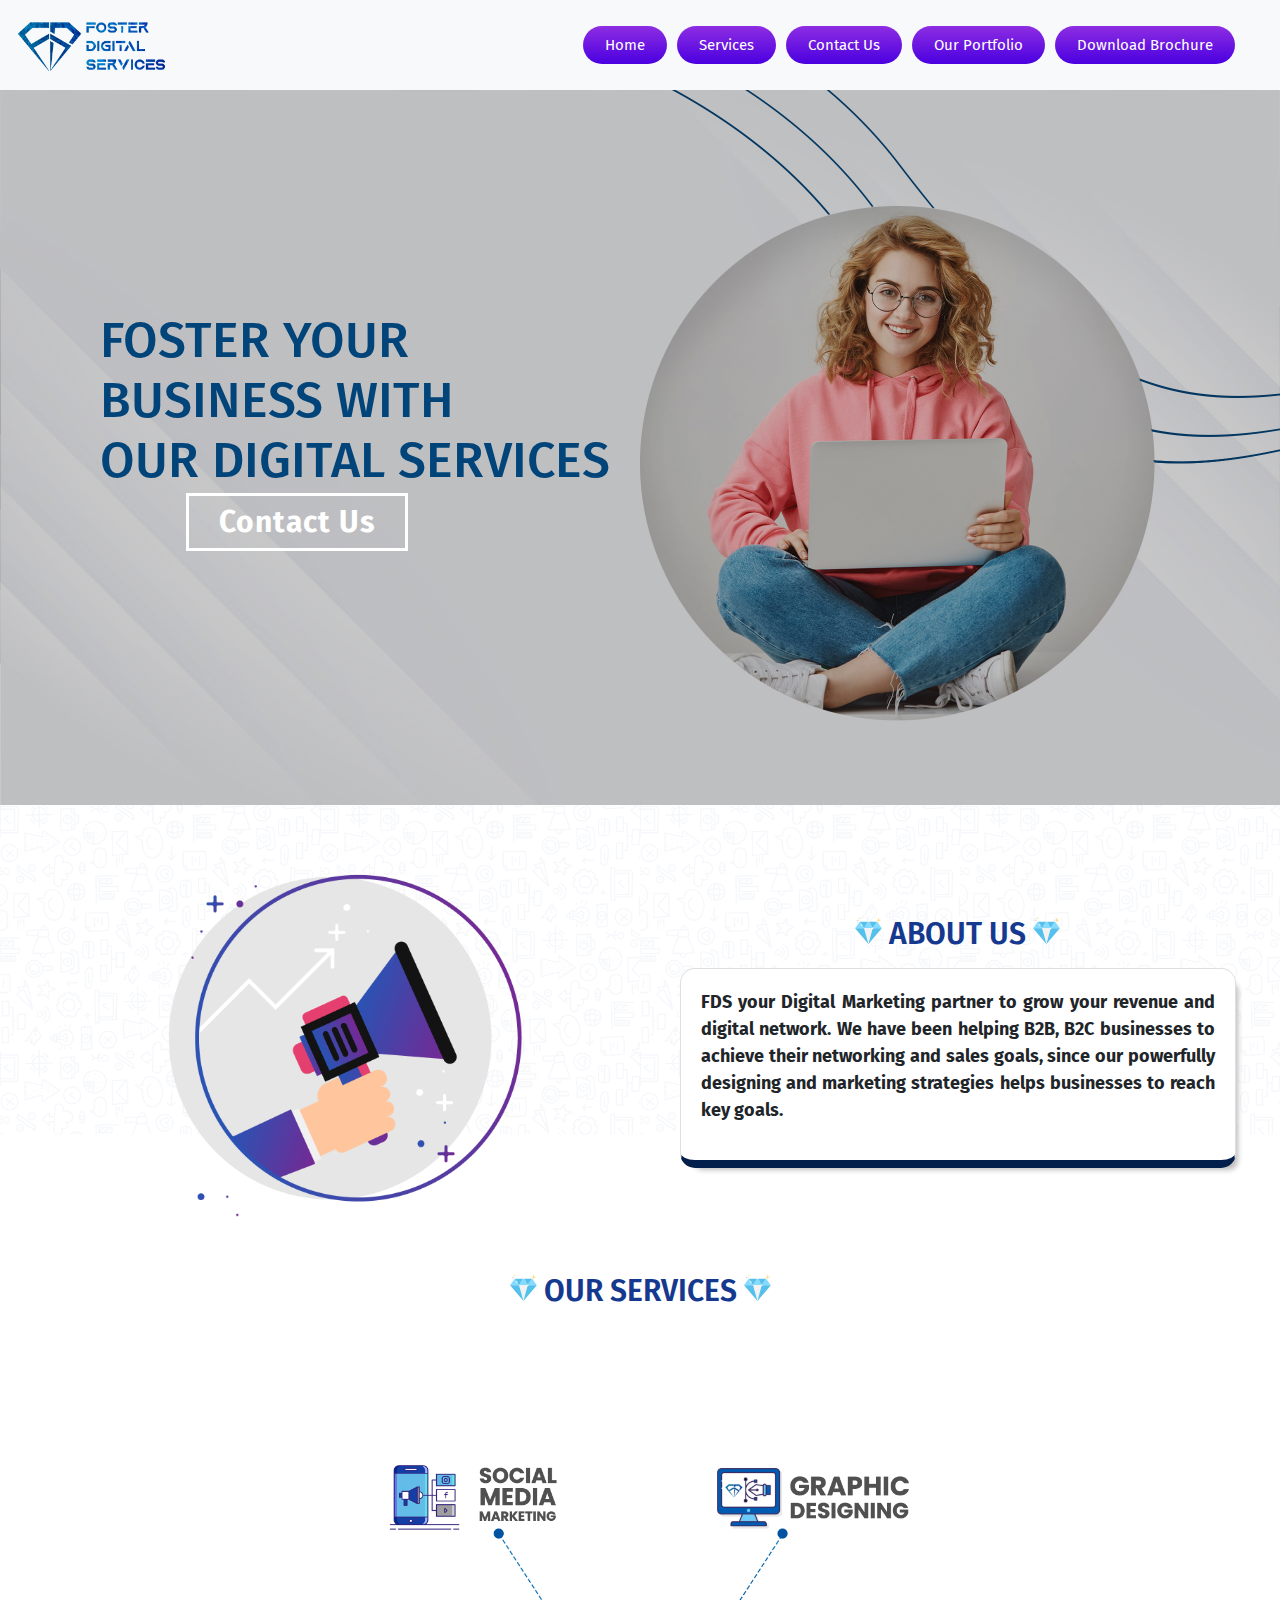
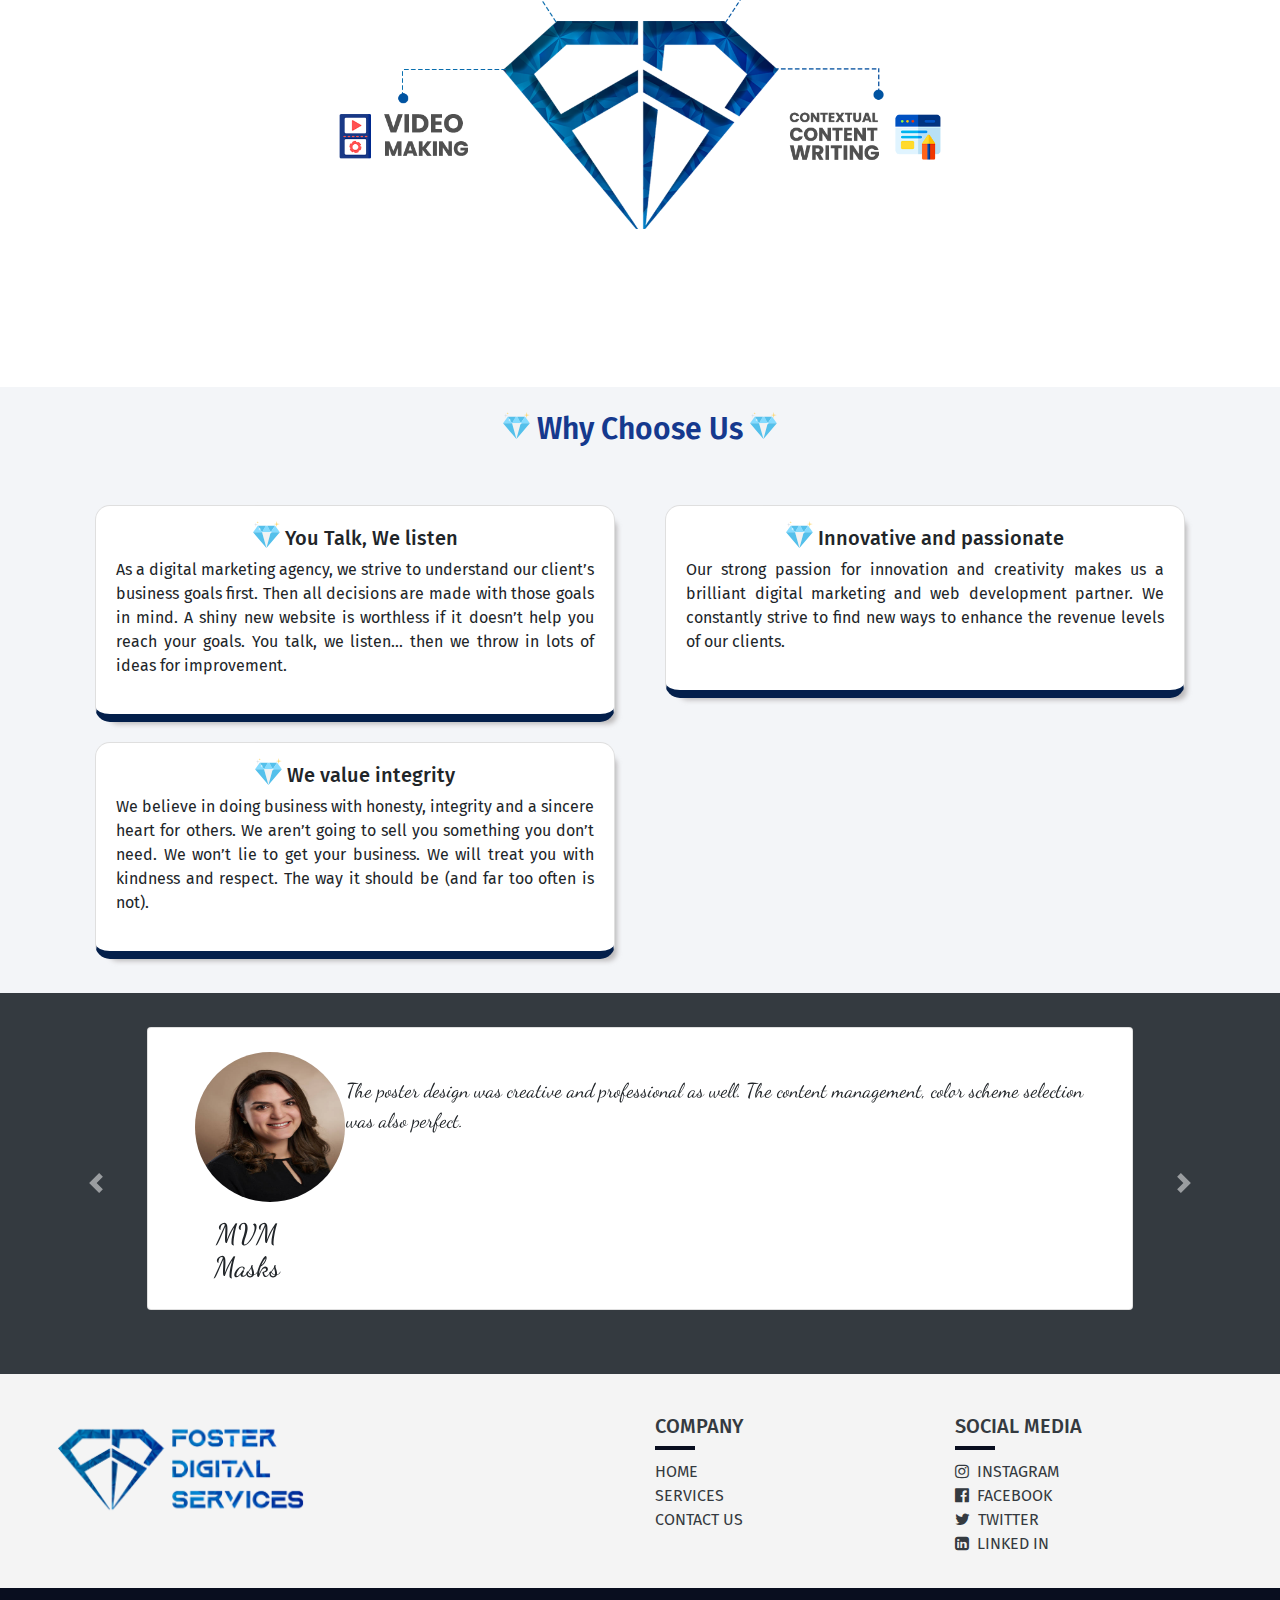
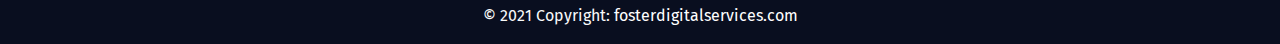
<file: index.html>
<!DOCTYPE html>
<html lang="en">

<head>
    <meta charset="UTF-8">
    <meta http-equiv="X-UA-Compatible" content="IE=edge">
    <meta name="viewport" content="width=device-width, initial-scale=1.0">
    <title>Foster Digital Services</title>
    <link rel="stylesheet" href="https://maxcdn.bootstrapcdn.com/bootstrap/4.0.0/css/bootstrap.min.css"
        integrity="sha384-Gn5384xqQ1aoWXA+058RXPxPg6fy4IWvTNh0E263XmFcJlSAwiGgFAW/dAiS6JXm" crossorigin="anonymous">
    <link rel="stylesheet" href="css/style.css">
    <link rel="stylesheet" href="https://stackpath.bootstrapcdn.com/font-awesome/4.7.0/css/font-awesome.min.css" integrity="sha384-wvfXpqpZZVQGK6TAh5PVlGOfQNHSoD2xbE+QkPxCAFlNEevoEH3Sl0sibVcOQVnN" crossorigin="anonymous">
    <script src="js/index.js"></script>
</head>

<body>
    <!-- NavBar START -->


<nav class="navbar navbar-expand-lg navbar-light bg-light">
  <a class="navbar-brand" href="index.html"><img src="images/logo/logo.png" alt="" style="width: 150px;"></a>
  <button class="navbar-toggler" type="button" data-toggle="collapse" data-target="#navbarSupportedContent" aria-controls="navbarSupportedContent" aria-expanded="false" aria-label="Toggle navigation">
    <span class="navbar-toggler-icon"></span>
  </button>

  <div class="collapse navbar-collapse" id="navbarSupportedContent">
    <ul class="navbar-nav mr-auto">

    </ul>
    <ul class="navbar-nav my-2 my-lg-0 mr-4">
      <li class="nav-item">
        <a class="nav-link" href="index.html">Home</a>
      </li>
      <li class="nav-item">
        <a class="nav-link" href="services.html">Services</a>
      </li>
      <li class="nav-item">
        <a class="nav-link" href="contactus.html">Contact Us</a>
      </li>
      <li class="nav-item">
        <a class="nav-link" href="document/Portfolio.pdf">Our Portfolio</a>
      </li>
      <li class="nav-item">
        <a class="nav-link" href="document/FDS_Brochure.pdf">Download Brochure</a>
      </li>
    </ul>
    <!-- <form class="form-inline my-2 my-lg-0">
      <input class="form-control mr-sm-2" type="search" placeholder="Search" aria-label="Search">
      <button class="btn btn-outline-success my-2 my-sm-0" type="submit">Search</button>
    </form> -->
  </div>
</nav>
  

    <!-- NavBar END -->

    <!-- Header START -->
    <section class="header">
        <div class="header-img">
            <div class="header-text">
                <h1 style="font-size:50px">FOSTER YOUR<br>BUSINESS WITH<br>OUR DIGITAL SERVICES</h1>
                <a href="contactus.html">Contact Us</a>
            </div>
        </div>
    </section>
    <!-- Header END -->

    <!-- Aboutus START -->
    <section class="aboutus my-4">
        <img src="images/graphics/announce.png" alt="" class="announce">
        <div class="text-center sub-content">
            <h3 class="sub-text my-3">
                <img src="images/graphics/diamond.svg" class="diamond" alt="">
                ABOUT US
                <img src="images/graphics/diamond.svg" class="diamond" alt="">
            </h3>
            <div class="card card-1">
                 <p style="font-weight: 700; font-size: 18px; text-align: justify; text-justify: inter-word;">FDS your Digital Marketing partner to grow your revenue and
                digital network. We have been helping B2B, B2C businesses to achieve their networking and sales goals,
                since our powerfully designing and marketing strategies helps businesses to reach key goals.</p>
            </div>
        </div>
    </section>
    <!-- Aboutus END -->

    <!-- Our Services START-->
    <section class="our_services text-center">
        <div class="sub-content">
            <h3 class="sub-text">
                <img src="images/graphics/diamond.svg" class="diamond" alt="">
                <span>OUR SERVICES</span>
                <img src="images/graphics/diamond.svg" class="diamond" alt="">
            </h3>
        </div>
        <img src="images/graphics/services1.png" alt="" class="our_services_img">
    </section>
    <!-- Our Services END-->

    <!-- Why Choose START-->
    <section class="why_choose_us text-center py-4">
        <div class="sub-content">
            <h3 class="sub-text">
                <img src="images/graphics/diamond.svg" class="diamond" alt="">
                <span>Why Choose Us</span>
                <img src="images/graphics/diamond.svg" class="diamond" alt="">
            </h3>
        </div>

        <div class="container mt-5">
            <div class="row text-center">
                <div class="col-lg-6 col-sm-12">
                    <div class="card card-1">
                        <h5 class="title text-center">
                        <img src="images/graphics/diamond.svg" class="diamond" alt="">
                        <span>You Talk, We listen</span>
                        </h5>
                        <p>As a digital marketing agency, we strive to understand our client’s business goals first. Then
                            all decisions are made with those goals in mind. A shiny new website is worthless if it doesn’t
                            help you reach your goals. You talk, we listen… then we throw in lots of ideas for improvement.
                        </p>
                    </div>
                </div>
                <div class="col-lg-6 col-sm-12">
                    <div class="card card-1">
                    <h5 class="title text-center">
                        <img src="images/graphics/diamond.svg" class="diamond" alt="">
                        <span>Innovative and passionate</span>
                    </h5>
                    <p>
                        Our strong passion for innovation and creativity makes us a brilliant digital marketing and web
                        development partner. We constantly strive to find new ways to enhance the revenue levels of our
                        clients.
                    </p>
                    </div>
                </div>
                <div class="col-lg-6 col-sm-12 ">
                    <div class="card card-1">
                    <h5 class="title text-center">
                        <img src="images/graphics/diamond.svg" class="diamond" alt="">
                        <span>We value integrity</span>
                    </h5>
                    <p>We believe in doing business with honesty, integrity and a sincere heart for others. We aren’t
                        going to sell you something you don’t need. We won’t lie to get your business. We will treat you
                        with kindness and respect. The way it should be (and far too often is not).
                    </p>
                    </div>
                </div>
                <div class="col-lg-6 col-sm-12">
                </div>
            </div>
        </div>
    </section>

    <!-- Why Choose END-->

    <!-- Testimonial START -->


    <div id="carouselExampleIndicators" class="carousel slide bg-dark p-4" data-ride="carousel">

        <div class="carousel-inner">
            <div class="carousel-item active card p-4">
                <div class="testimonial">
                    <div class="text-center">
                        <img class="d-block profile" src="images/profiles/mvm_mask.jpg" alt="First slide">
                        <h3 class="mt-3 profile_text">MVM Masks</h3>
                    </div>
                    <div>
                        <pre class="p-4 testimonial-word">The poster design was creative and professional as well. The content management, color scheme selection 
was also perfect.</pre>
                    </div>
                </div>
            </div>
            <div class="carousel-item card p-4">
                <div class="testimonial">
                    <div class="text-center">
                        <img class="d-block profile" src="images/profiles/Bhagwati.jpg" alt="Second slide">
                        <h3 class="mt-3 profile_text">Bhagwati Tubewells</h3>
                    </div>
                    <div>
                        <pre class="p-4 testimonial-word">Experienced professional designing in 'logo' and official documentation by keeping the industrial standard 
maintained.Completely satisfied.</pre>
                    </div>
                </div>
            </div>
        </div>
        <a class="carousel-control-prev" href="#carouselExampleIndicators" role="button" data-slide="prev">
            <span class="carousel-control-prev-icon" aria-hidden="true"></span>
            <span class="sr-only">Previous</span>
        </a>
        <a class="carousel-control-next" href="#carouselExampleIndicators" role="button" data-slide="next">
            <span class="carousel-control-next-icon" aria-hidden="true"></span>
            <span class="sr-only">Next</span>
        </a>
    </div>
    <!-- Testimonial ENDS -->


    <!-- footer STARTS -->
    <section class="footer pt-4 px-4">
        <!-- Footer -->
        <footer class="page-footer font-small blue p-3">

            <!-- Footer Links -->
            <div class="container-fluid text-center text-md-left">

                <!-- Grid row -->
                <div class="row">

                    <!-- Grid column -->
                    <div class="col-md-6 mt-md-0 mt-3">

                        <!-- Content -->
                        <a href="index.html"><img src="images/logo/logo.png" alt="" style="width: 250px; height: auto;"></a>
                    </div>
                    <!-- Grid column -->

                    <hr class="clearfix w-100 d-md-none pb-3">

                    <!-- Grid column -->
                    <div class="col-md-3 mb-md-0 mb-3">

                        <!-- Links -->
                        
                        <h5 class="text-dark">COMPANY</h5>
                        <div style="width: 40px; height: 4px; background: #090e1f; margin-bottom: 10px;"></div>
                        <ul class="list-unstyled">
                            <li>
                                <a href="index.html" class="text-dark">HOME</a>
                            </li>
                            <li>
                                <a href="services.html" class="text-dark">SERVICES</a>
                            </li>
                            <li>
                                <a href="contactus.html" class="text-dark">CONTACT US</a>
                            </li>
                        </ul>

                    </div>
                    <!-- Grid column -->

                    <!-- Grid column -->
                    <div class="col-md-3 mb-md-0 mb-3">

                        <!-- Links -->
                        
                        <h5 class="text-dark">SOCIAL MEDIA</h5>
                        <div style="width: 40px; height: 4px; background: #090e1f; margin-bottom: 10px;"></div>
                        <ul class="list-unstyled">
                            <li>
                                <a href="#!" class="text-dark"><i class="fa fa-instagram" aria-hidden="true"></i>&nbsp;&nbsp;INSTAGRAM</a>
                            </li>
                            <li>
                                <a href="#!" class="text-dark"><i class="fa fa-facebook-official" aria-hidden="true"></i>&nbsp;&nbsp;FACEBOOK</a>
                            </li>
                            <li>
                                <a href="#!" class="text-dark"><i class="fa fa-twitter" aria-hidden="true"></i>&nbsp;&nbsp;TWITTER</a>
                            </li>
                            <li>
                                <a href="#!" class="text-dark"><i class="fa fa-linkedin-square" aria-hidden="true"></i>&nbsp;&nbsp;LINKED IN</a>
                            </li>
                        </ul>

                    </div>
                    <!-- Grid column -->

                </div>
                <!-- Grid row -->

            </div>
            <!-- Footer Links -->

            

        </footer>
        <!-- Footer -->
    </section>
    <!-- Copyright -->
            <div class="footer-copyright text-center py-3 text-light" style="background:#090e1f;">© 2021 Copyright:
                <a href="#" class="text-white">fosterdigitalservices.com</a>
            </div>
    <!-- Copyright -->
    <!-- footer ENDS -->

    <script src="https://code.jquery.com/jquery-3.2.1.slim.min.js"
        integrity="sha384-KJ3o2DKtIkvYIK3UENzmM7KCkRr/rE9/Qpg6aAZGJwFDMVNA/GpGFF93hXpG5KkN"
        crossorigin="anonymous"></script>
    <script src="https://cdnjs.cloudflare.com/ajax/libs/popper.js/1.12.9/umd/popper.min.js"
        integrity="sha384-ApNbgh9B+Y1QKtv3Rn7W3mgPxhU9K/ScQsAP7hUibX39j7fakFPskvXusvfa0b4Q"
        crossorigin="anonymous"></script>
    <script src="https://maxcdn.bootstrapcdn.com/bootstrap/4.0.0/js/bootstrap.min.js"
        integrity="sha384-JZR6Spejh4U02d8jOt6vLEHfe/JQGiRRSQQxSfFWpi1MquVdAyjUar5+76PVCmYl"
        crossorigin="anonymous"></script>

</body>

</html>
</file>
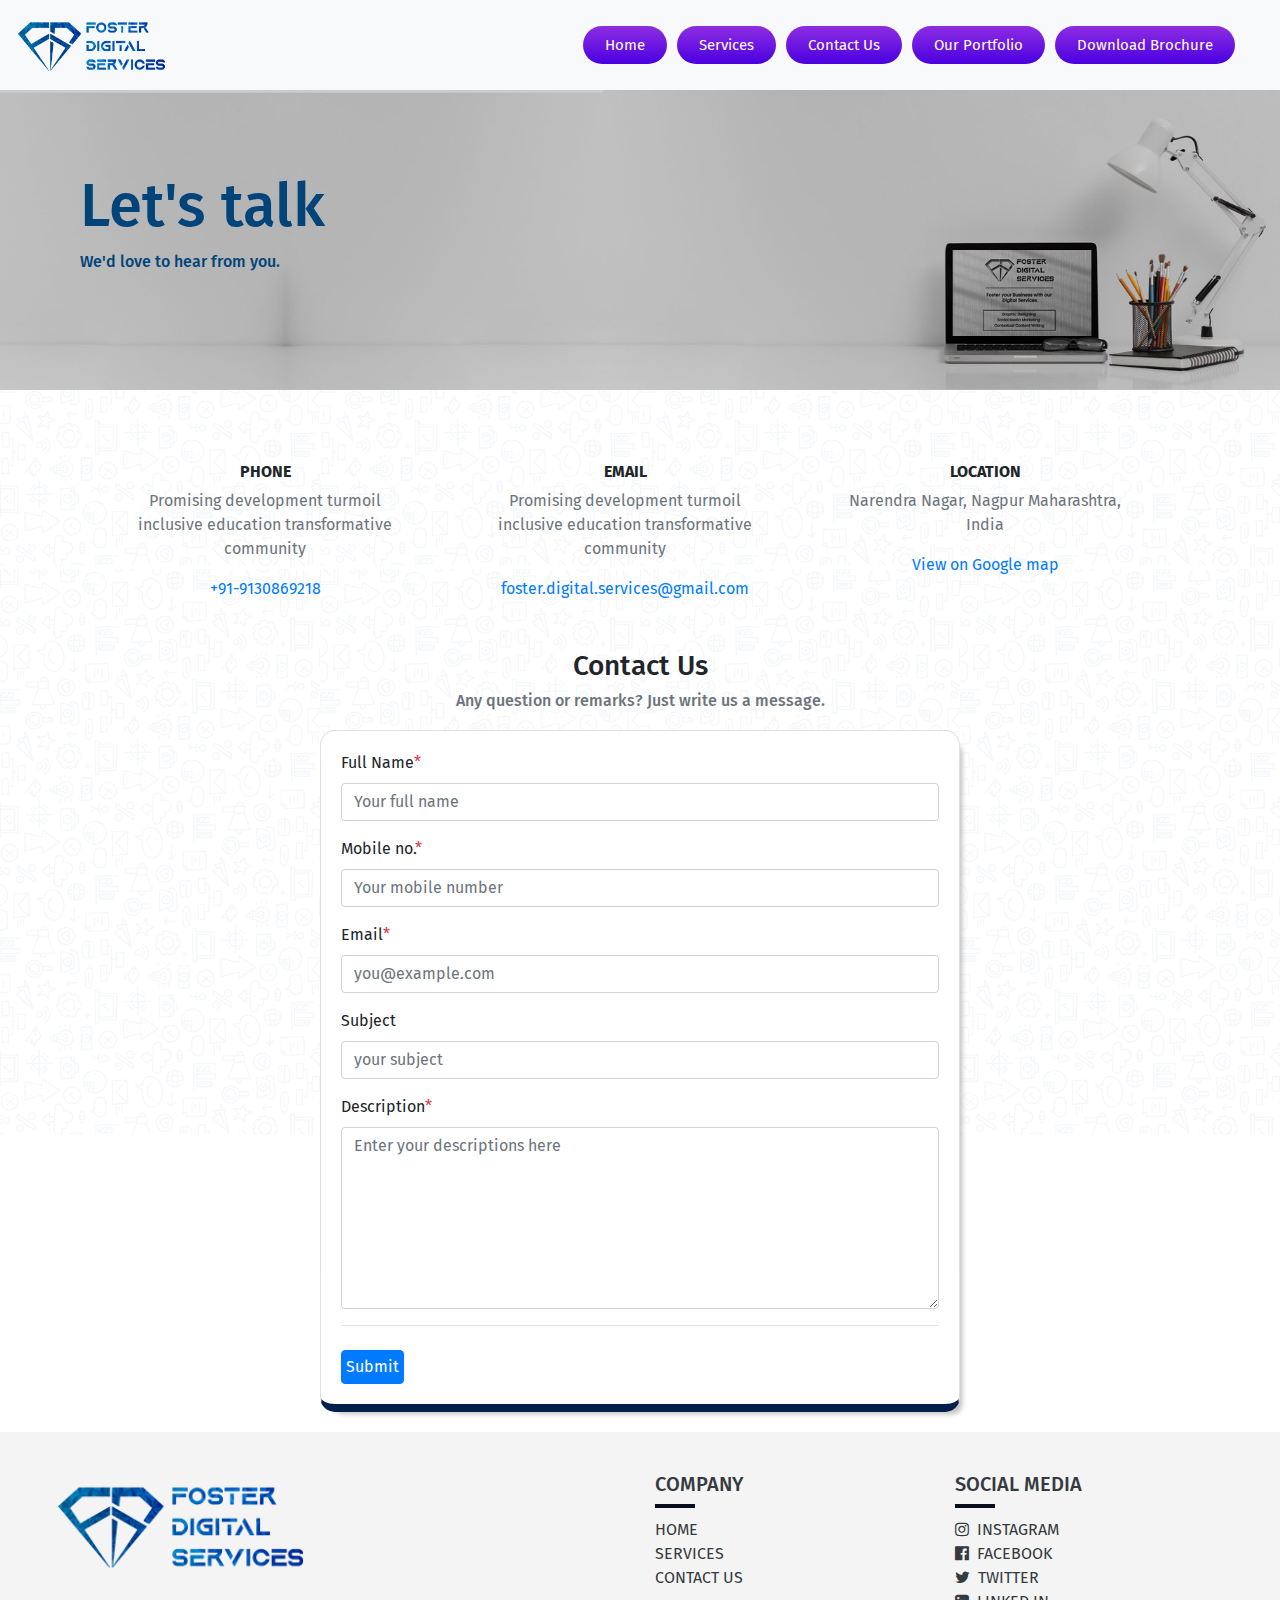
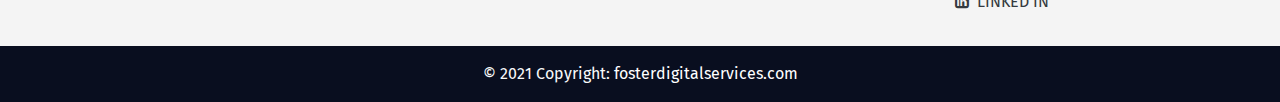
<file: contactus.html>
<!DOCTYPE html>
<html lang="en">
<head>
    <meta charset="UTF-8">
    <meta http-equiv="X-UA-Compatible" content="IE=edge">
    <meta name="viewport" content="width=device-width, initial-scale=1.0">
    <title>Foster Digital Services</title>
    <link rel="stylesheet" href="https://maxcdn.bootstrapcdn.com/bootstrap/4.0.0/css/bootstrap.min.css"
        integrity="sha384-Gn5384xqQ1aoWXA+058RXPxPg6fy4IWvTNh0E263XmFcJlSAwiGgFAW/dAiS6JXm" crossorigin="anonymous">
    <link rel="stylesheet" href="css/style.css">
    <link rel="stylesheet" href="https://stackpath.bootstrapcdn.com/font-awesome/4.7.0/css/font-awesome.min.css" integrity="sha384-wvfXpqpZZVQGK6TAh5PVlGOfQNHSoD2xbE+QkPxCAFlNEevoEH3Sl0sibVcOQVnN" crossorigin="anonymous">
    <script src="js/index.js"></script>
</head>
<body>
        <!-- NavBar START -->


<nav class="navbar navbar-expand-lg navbar-light bg-light">
  <a class="navbar-brand" href="index.html"><img src="images/logo/logo.png" alt="" style="width: 150px;"></a>
  <button class="navbar-toggler" type="button" data-toggle="collapse" data-target="#navbarSupportedContent" aria-controls="navbarSupportedContent" aria-expanded="false" aria-label="Toggle navigation">
    <span class="navbar-toggler-icon"></span>
  </button>

  <div class="collapse navbar-collapse" id="navbarSupportedContent">
    <ul class="navbar-nav mr-auto">

    </ul>
    <ul class="navbar-nav my-2 my-lg-0 mr-4">
      <li class="nav-item">
        <a class="nav-link" href="index.html">Home</a>
      </li>
      <li class="nav-item">
        <a class="nav-link" href="services.html">Services</a>
      </li>
      <li class="nav-item">
        <a class="nav-link" href="contactus.html">Contact Us</a>
      </li>
      <li class="nav-item">
        <a class="nav-link" href="document/Portfolio.pdf">Our Portfolio</a>
      </li>
      <li class="nav-item">
        <a class="nav-link" href="document/FDS_Brochure.pdf">Download Brochure</a>
      </li>
    </ul>
    <!-- <form class="form-inline my-2 my-lg-0">
      <input class="form-control mr-sm-2" type="search" placeholder="Search" aria-label="Search">
      <button class="btn btn-outline-success my-2 my-sm-0" type="submit">Search</button>
    </form> -->
  </div>
</nav>
  

    <!-- NavBar END -->


     <!-- Header START -->
    <section class="header">
        <div class="header-img2" style="height: 300px ;">
            <div class="header-text">
                <h1 style="font-size:60px">Let's talk</h1>
                <h6>We'd love to hear from you.</h6>
            </div>
        </div>
    </section>
    <!-- Header END -->



<!-- contact us start  -->

    <section class="section m-4 p-4">
        <div class="container">
            <div class="row container">
                <div class="col-md-4">
                    <div class="contact-detail text-center container">
                        <div class="icon">
                            <i data-feather="phone" class="fea icon-md"></i>
                        </div>
                        <div class="content mt-4">
                            <h6 class="title text-uppercase font-weight-bold">Phone</h6>
                            <p class="text-muted">Promising development turmoil inclusive education transformative
                                community</p>
                            <a href="#" class="text-primary">+91-9130869218</a>
                        </div>
                    </div>
                </div>
                <!--end col-->

                <div class="col-md-4 mt-4 pt-2 mt-sm-0 pt-sm-0">
                    <div class="contact-detail text-center container">
                        <div class="icon">
                            <i data-feather="mail" class="fea icon-md"></i>
                        </div>
                        <div class="content mt-4">
                            <h6 class="title text-uppercase font-weight-bold">Email</h6>
                            <p class="text-muted">Promising development turmoil inclusive education transformative
                                community</p>
                            <a href="mailto:contact@fosterdigitalservices.com" class="text-primary">foster.digital.services@gmail.com</a>
                        </div>
                    </div>
                </div>

                <div class="col-md-4 mt-4 pt-2 mt-sm-0 pt-sm-0">
                    <div class="contact-detail text-center container">
                        <div class="icon">
                            <i data-feather="map-pin" class="fea icon-md"></i>
                        </div>
                        <div class="content mt-4">
                            <h6 class="title text-uppercase font-weight-bold">Location</h6>
                            <p class="text-muted">Narendra Nagar, Nagpur Maharashtra, India</p>
                            <a href="https://goo.gl/maps/AbychS4WDpHR9Rka9" class="text-primary">View on Google
                                map</a>
                            <!-- <iframe src="https://www.google.com/maps/embed?pb=!1m18!1m12!1m3!1d8930.067009633498!2d79.07057618655983!3d21.102965829296615!2m3!1f0!2f0!3f0!3m2!1i1024!2i768!4f13.1!3m3!1m2!1s0x3bd4bf6e6cb5a2b9%3A0x9ee74f0aca57c17f!2sNarendra%20Nagar%2C%20Badil%20Kheda%2C%20Nagpur%2C%20Maharashtra!5e0!3m2!1sen!2sin!4v1616413837293!5m2!1sen!2sin" width="600" height="450" style="border:0;" allowfullscreen="" loading="lazy"></iframe> -->
                        
                        </div>
                    </div>
                </div>
            </div>
        </div>
    </section>

    <section class="conatiner">
          <h3 class="text-center">Contact Us</h3>
          <h6 class="text-center text-muted">Any question or remarks? Just write us a message.</h6>
        <div class="card card-1 form">
            <form class="needs-validation">
                        <div class="mb-3">
                            <label for="fullName">Full Name<span class="text-danger">*</span></label>
                            <div class="input-group">
                                <input type="text" class="form-control" id="fullName" placeholder="Your full name"
                                    value="" required="">
                            </div>
                        </div>


                        <div class="mb-3">
                            <label for="phone">Mobile no.<span class="text-danger">*</span></label>
                            <div class="input-group">
                                <input type="text" class="form-control" id="phone" placeholder="Your mobile number"
                                    required="">
                            </div>
                        </div>

                        <div class="mb-3">
                            <label for="email">Email<span class="text-danger">*</span></label>
                            <div class="input-group">
                                <input type="email" class="form-control" id="email" placeholder="you@example.com"
                                    required="">
                            </div>
                        </div>
                        <div class="mb-3">
                            <label for="subject">Subject</label>
                            <div class="input-group">
                                <input type="text" class="form-control" id="subject" placeholder="your subject"
                                    required="">
                            </div>
                        </div>
                        <div class="mb-3">
                            <label for="message">Description<span class="text-danger">*</span></label>
                            <textarea class="form-control" rows="7" id="message"
                                placeholder="Enter your descriptions here" required=""></textarea>
                        </div>
                        <hr class="mb-4">
                        <button class="btn btn-primary p-1" type="submit">Submit</button>
                    </form>
        </div>
    
</section>

    <!-- contact us ends  -->




    <!-- footer STARTS -->
    <section class="footer pt-4 px-4">
        <!-- Footer -->
        <footer class="page-footer font-small blue p-3">

            <!-- Footer Links -->
            <div class="container-fluid text-center text-md-left">

                <!-- Grid row -->
                <div class="row">

                    <!-- Grid column -->
                    <div class="col-md-6 mt-md-0 mt-3">

                        <!-- Content -->
                        <a href="index.html"><img src="images/logo/logo.png" alt="" style="width: 250px; height: auto;"></a>
                    </div>
                    <!-- Grid column -->

                    <hr class="clearfix w-100 d-md-none pb-3">

                    <!-- Grid column -->
                    <div class="col-md-3 mb-md-0 mb-3">

                        <!-- Links -->
                        
                        <h5 class="text-dark">COMPANY</h5>
                        <div style="width: 40px; height: 4px; background: #090e1f; margin-bottom: 10px;"></div>
                        <ul class="list-unstyled">
                            <li>
                                <a href="index.html" class="text-dark">HOME</a>
                            </li>
                            <li>
                                <a href="services.html" class="text-dark">SERVICES</a>
                            </li>
                            <li>
                                <a href="contactus.html" class="text-dark">CONTACT US</a>
                            </li>
                        </ul>

                    </div>
                    <!-- Grid column -->

                    <!-- Grid column -->
                    <div class="col-md-3 mb-md-0 mb-3">

                        <!-- Links -->
                        
                        <h5 class="text-dark">SOCIAL MEDIA</h5>
                        <div style="width: 40px; height: 4px; background: #090e1f; margin-bottom: 10px;"></div>
                        <ul class="list-unstyled">
                            <li>
                                <a href="#!" class="text-dark"><i class="fa fa-instagram" aria-hidden="true"></i>&nbsp;&nbsp;INSTAGRAM</a>
                            </li>
                            <li>
                                <a href="#!" class="text-dark"><i class="fa fa-facebook-official" aria-hidden="true"></i>&nbsp;&nbsp;FACEBOOK</a>
                            </li>
                            <li>
                                <a href="#!" class="text-dark"><i class="fa fa-twitter" aria-hidden="true"></i>&nbsp;&nbsp;TWITTER</a>
                            </li>
                            <li>
                                <a href="#!" class="text-dark"><i class="fa fa-linkedin-square" aria-hidden="true"></i>&nbsp;&nbsp;LINKED IN</a>
                            </li>
                        </ul>

                    </div>
                    <!-- Grid column -->

                </div>
                <!-- Grid row -->

            </div>
            <!-- Footer Links -->

            

        </footer>
        <!-- Footer -->
    </section>
    <!-- Copyright -->
            <div class="footer-copyright text-center py-3 text-light" style="background:#090e1f;">© 2021 Copyright:
                <a href="#" class="text-white">fosterdigitalservices.com</a>
            </div>
    <!-- Copyright -->
    <!-- footer ENDS -->

    <script src="js/index.js"></script>
     <script src="https://code.jquery.com/jquery-3.2.1.slim.min.js"
        integrity="sha384-KJ3o2DKtIkvYIK3UENzmM7KCkRr/rE9/Qpg6aAZGJwFDMVNA/GpGFF93hXpG5KkN"
        crossorigin="anonymous"></script>
    <script src="https://cdnjs.cloudflare.com/ajax/libs/popper.js/1.12.9/umd/popper.min.js"
        integrity="sha384-ApNbgh9B+Y1QKtv3Rn7W3mgPxhU9K/ScQsAP7hUibX39j7fakFPskvXusvfa0b4Q"
        crossorigin="anonymous"></script>
    <script src="https://maxcdn.bootstrapcdn.com/bootstrap/4.0.0/js/bootstrap.min.js"
        integrity="sha384-JZR6Spejh4U02d8jOt6vLEHfe/JQGiRRSQQxSfFWpi1MquVdAyjUar5+76PVCmYl"
        crossorigin="anonymous"></script>
</body>
</html>
</file>
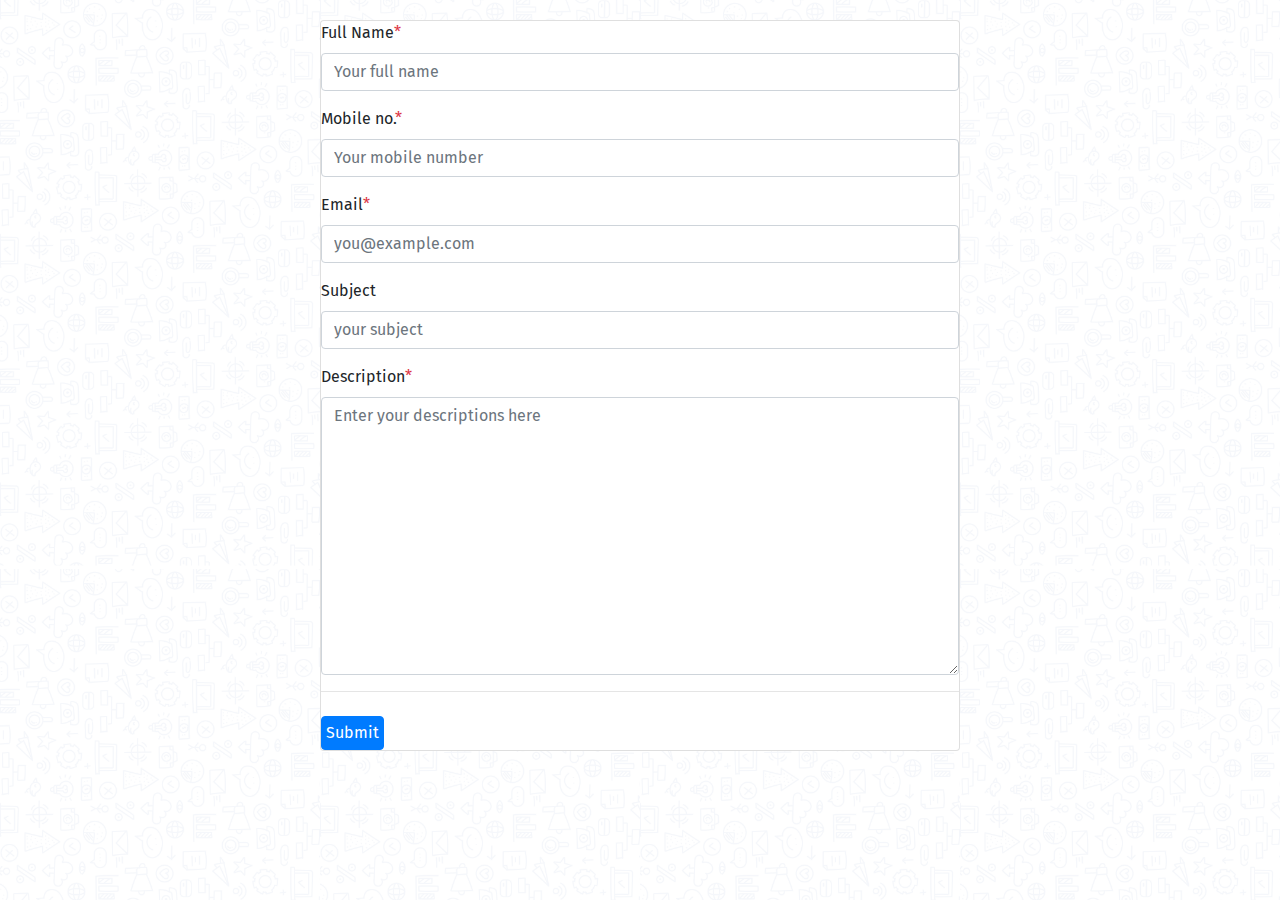
<file: demo.html>
<!DOCTYPE html>
<html lang="en">
<head>
    <meta charset="UTF-8">
    <meta http-equiv="X-UA-Compatible" content="IE=edge">
    <meta name="viewport" content="width=device-width, initial-scale=1.0">
    <title>Foster Digital Services</title>
    <link rel="stylesheet" href="https://maxcdn.bootstrapcdn.com/bootstrap/4.0.0/css/bootstrap.min.css"
        integrity="sha384-Gn5384xqQ1aoWXA+058RXPxPg6fy4IWvTNh0E263XmFcJlSAwiGgFAW/dAiS6JXm" crossorigin="anonymous">
    <link rel="stylesheet" href="css/style.css">
    <link rel="stylesheet" href="https://stackpath.bootstrapcdn.com/font-awesome/4.7.0/css/font-awesome.min.css" integrity="sha384-wvfXpqpZZVQGK6TAh5PVlGOfQNHSoD2xbE+QkPxCAFlNEevoEH3Sl0sibVcOQVnN" crossorigin="anonymous">
    <script src="js/index.js"></script>

    <style>
        .form{
            width: 50%;
            margin:20px 25%;
        }
        @media screen and (max-width: 600px){
            .form{
                width: 90%;
                margin: 10px 5%;
            }
        }
    </style>
</head>
<body>
    
<section class="conatiner">
    
        <div class=" card form">
            <form class="needs-validation">
                        <div class="mb-3">
                            <label for="fullName">Full Name<span class="text-danger">*</span></label>
                            <div class="input-group">
                                <input type="text" class="form-control" id="fullName" placeholder="Your full name"
                                    value="" required="">
                            </div>
                        </div>


                        <div class="mb-3">
                            <label for="phone">Mobile no.<span class="text-danger">*</span></label>
                            <div class="input-group">
                                <input type="text" class="form-control" id="phone" placeholder="Your mobile number"
                                    required="">
                            </div>
                        </div>

                        <div class="mb-3">
                            <label for="email">Email<span class="text-danger">*</span></label>
                            <div class="input-group">
                                <input type="email" class="form-control" id="email" placeholder="you@example.com"
                                    required="">
                            </div>
                        </div>
                        <div class="mb-3">
                            <label for="subject">Subject</label>
                            <div class="input-group">
                                <input type="text" class="form-control" id="subject" placeholder="your subject"
                                    required="">
                            </div>
                        </div>
                        <div class="mb-3">
                            <label for="message">Description<span class="text-danger">*</span></label>
                            <textarea class="form-control" rows="11" id="message"
                                placeholder="Enter your descriptions here" required=""></textarea>
                        </div>
                        <hr class="mb-4">
                        <button class="btn btn-primary p-1" type="submit">Submit</button>
                    </form>
        </div>
    
</section>

     <script src="https://code.jquery.com/jquery-3.2.1.slim.min.js"
        integrity="sha384-KJ3o2DKtIkvYIK3UENzmM7KCkRr/rE9/Qpg6aAZGJwFDMVNA/GpGFF93hXpG5KkN"
        crossorigin="anonymous"></script>
    <script src="https://cdnjs.cloudflare.com/ajax/libs/popper.js/1.12.9/umd/popper.min.js"
        integrity="sha384-ApNbgh9B+Y1QKtv3Rn7W3mgPxhU9K/ScQsAP7hUibX39j7fakFPskvXusvfa0b4Q"
        crossorigin="anonymous"></script>
    <script src="https://maxcdn.bootstrapcdn.com/bootstrap/4.0.0/js/bootstrap.min.js"
        integrity="sha384-JZR6Spejh4U02d8jOt6vLEHfe/JQGiRRSQQxSfFWpi1MquVdAyjUar5+76PVCmYl"
        crossorigin="anonymous"></script>

</body>
</html>
</file>
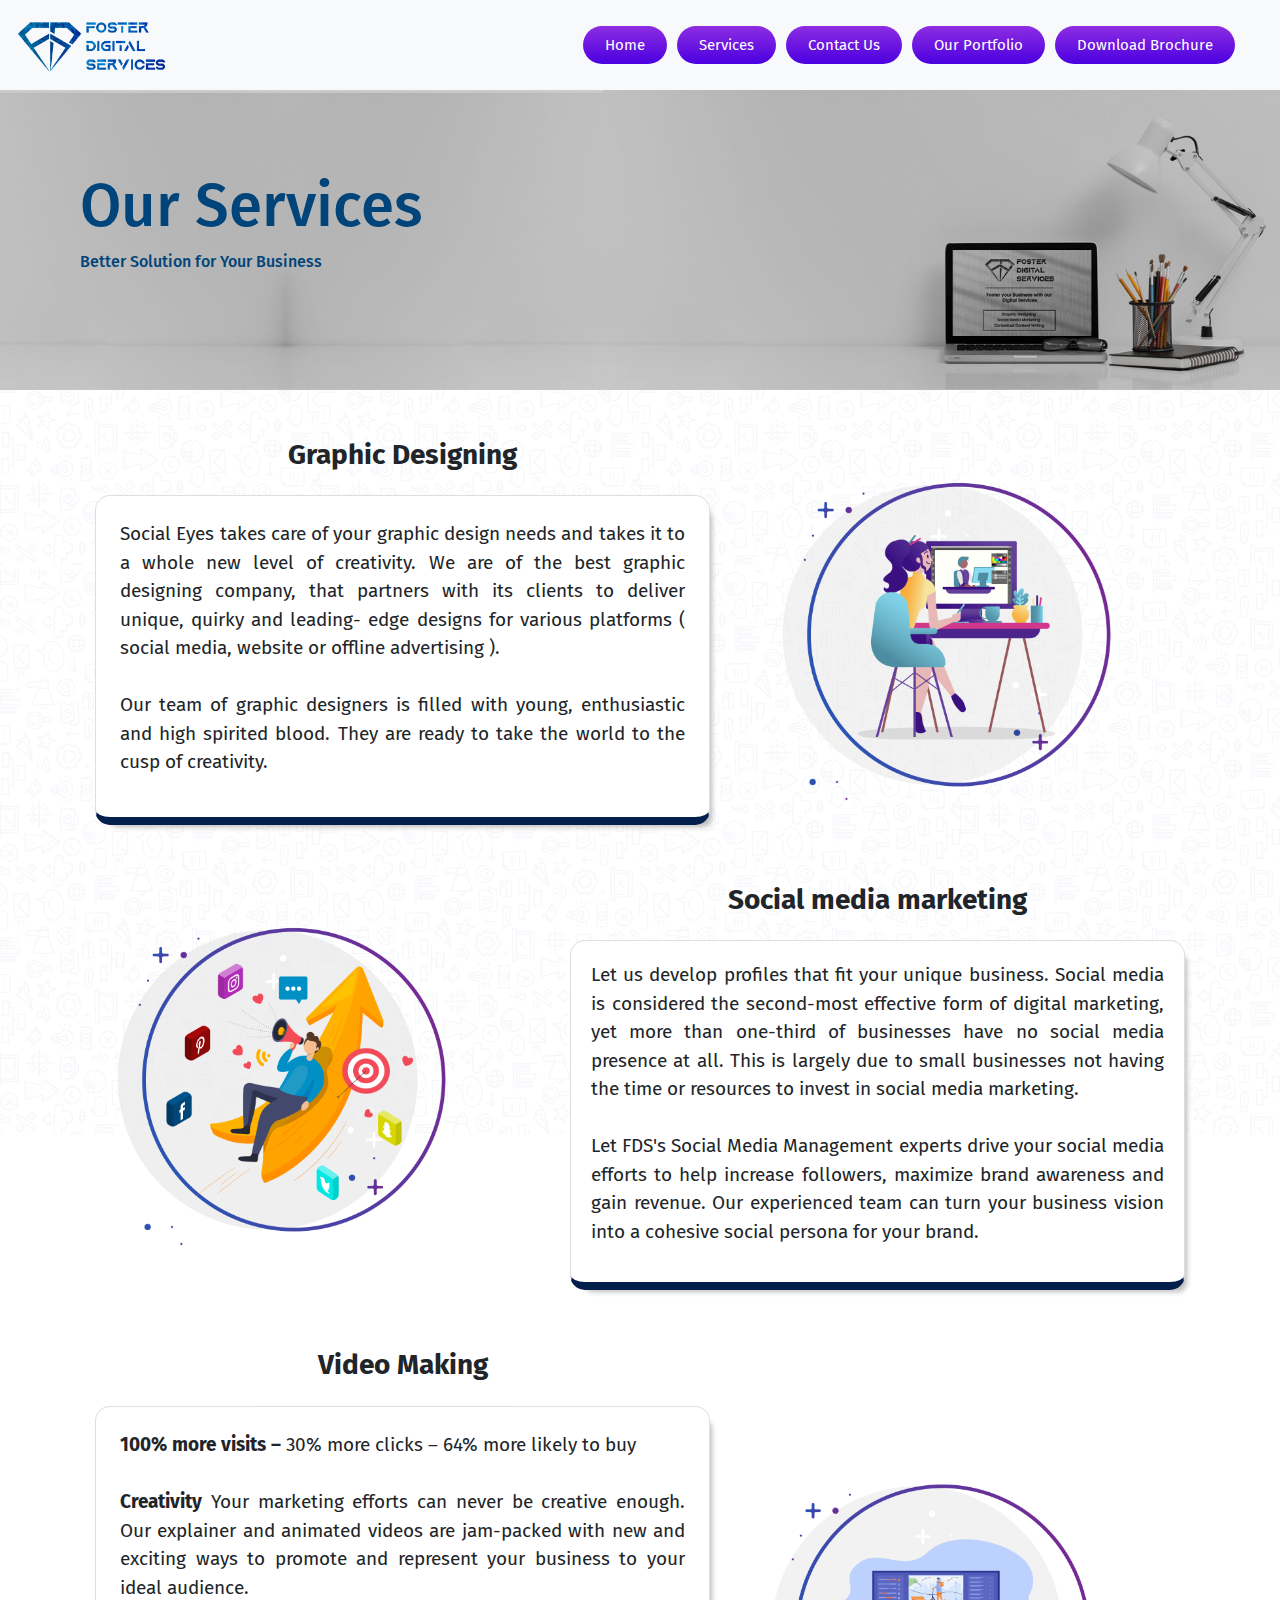
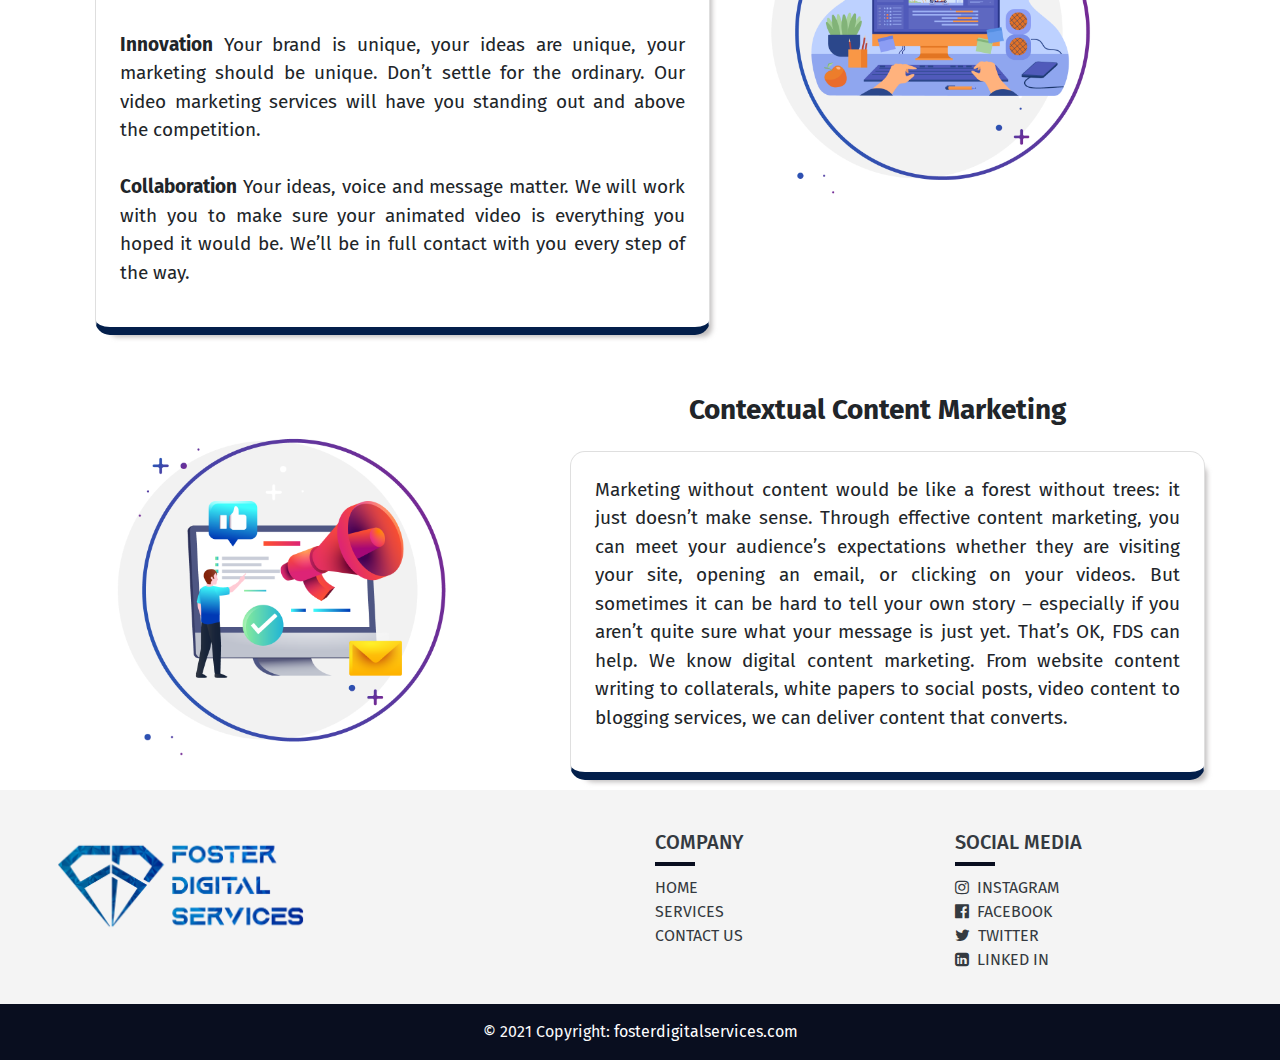
<file: services.html>
<!DOCTYPE html>
<html lang="en">

<head>
    <meta charset="UTF-8">
    <meta http-equiv="X-UA-Compatible" content="IE=edge">
    <meta name="viewport" content="width=device-width, initial-scale=1.0">
    <title>Foster Digital Services</title>
    <link rel="stylesheet" href="https://maxcdn.bootstrapcdn.com/bootstrap/4.0.0/css/bootstrap.min.css"
        integrity="sha384-Gn5384xqQ1aoWXA+058RXPxPg6fy4IWvTNh0E263XmFcJlSAwiGgFAW/dAiS6JXm" crossorigin="anonymous">
    <link rel="stylesheet" href="css/style.css">
    <link rel="stylesheet" href="https://stackpath.bootstrapcdn.com/font-awesome/4.7.0/css/font-awesome.min.css" integrity="sha384-wvfXpqpZZVQGK6TAh5PVlGOfQNHSoD2xbE+QkPxCAFlNEevoEH3Sl0sibVcOQVnN" crossorigin="anonymous">
    <script src="js/index.js"></script>
</head>

<body>



    <!-- NavBar START -->


<nav class="navbar navbar-expand-lg navbar-light bg-light">
  <a class="navbar-brand" href="index.html"><img src="images/logo/logo.png" alt="" style="width: 150px;"></a>
  <button class="navbar-toggler" type="button" data-toggle="collapse" data-target="#navbarSupportedContent" aria-controls="navbarSupportedContent" aria-expanded="false" aria-label="Toggle navigation">
    <span class="navbar-toggler-icon"></span>
  </button>

  <div class="collapse navbar-collapse" id="navbarSupportedContent">
    <ul class="navbar-nav mr-auto">

    </ul>
    <ul class="navbar-nav my-2 my-lg-0 mr-4">
      <li class="nav-item">
        <a class="nav-link" href="index.html">Home</a>
      </li>
      <li class="nav-item">
        <a class="nav-link" href="services.html">Services</a>
      </li>
      <li class="nav-item">
        <a class="nav-link" href="contactus.html">Contact Us</a>
      </li>
      <li class="nav-item">
        <a class="nav-link" href="document/Portfolio.pdf">Our Portfolio</a>
      </li>
      <li class="nav-item">
        <a class="nav-link" href="document/FDS_Brochure.pdf">Download Brochure</a>
      </li>
    </ul>
    <!-- <form class="form-inline my-2 my-lg-0">
      <input class="form-control mr-sm-2" type="search" placeholder="Search" aria-label="Search">
      <button class="btn btn-outline-success my-2 my-sm-0" type="submit">Search</button>
    </form> -->
  </div>
</nav>
  

    <!-- NavBar END -->



     <!-- Header START -->
    <section class="header">
        <div class="header-img2" style="height: 300px ;">
            <div class="header-text">
                <h1 style="font-size:60px">Our Services</h1>
                <h6>Better Solution for Your Business</h6>
            </div>
        </div>
    </section>
    <!-- Header END -->

<!-- services STARTS -->

     <section>

        <div class="container">
            <div class="row mt-4">
                <div class="col-lg-7 col-sm-12">
                    <div class="mt-3">
                        <h3 class="text-center m-4 font-weight-bold">Graphic Designing</h3>
                        <div class="card card-1 p-4">
                             <p style="font-size: 19px;">Social Eyes takes care of your graphic design needs 
and takes it to a whole new level of creativity. We are 
of the best graphic designing company, that partners 
with its clients to deliver unique, quirky and leading-
edge designs for various platforms ( social media, 
website or offline advertising ).
<br><br>
Our team of graphic designers is filled with young, 
enthusiastic and high spirited blood. They are ready 
to take the world to the cusp of creativity.
</p>
                        </div>
                    </div>
                </div>
                <div class="col-lg-5 col-sm-12 services-img">
                    <img src="images/services/1.png" alt="" width="80%" height=auto>
                </div>
            </div>

            <div class="row mt-4">
                
                <div class="col-lg-5 col-sm-12 services-img">
                    <img src="images/services/2.png" alt="" width="80%" height=auto>
                </div>
                <div class="col-lg-7 col-sm-12">
                    <div class="mt-4">
                        <h3 class="text-center m-4 font-weight-bold">Social media marketing</h3>
                        <div class="card card-1 p4">
                            <p style="font-size: 19px;">Let us develop profiles that fit your unique business.
Social media is considered the second-most effective 
form of digital marketing, yet more than one-third of 
businesses have no social media presence at all. This 
is largely due to small businesses not having the time 
or resources to invest in social media marketing.
<br><br>
Let FDS's Social Media Management experts drive your 
social media efforts to help increase followers, maximize 
brand awareness and gain revenue. Our experienced team 
can turn your business vision into a cohesive social persona 
for your brand.
</p>
                        </div>
                    </div>
                </div>
            </div>

            <div class="row mt-4">
                <div class="col-lg-7 col-sm-12">
                    <div class="mt-4">
                        <h3 class="text-center m-4 font-weight-bold">Video Making</h3>
                        <div class="card card-1 p-4">
                            <p style="font-size: 19px;"><b>100% more visits –</b> 30% more clicks – 64% more likely to buy
<br><br><b>Creativity</b>
Your marketing efforts can never be creative enough. Our 
explainer and animated videos are jam-packed with new 
and exciting ways to promote and represent your business 
to your ideal audience.

<br><br><b>Innovation</b>
Your brand is unique, your ideas are unique, your marketing 
should be unique. Don’t settle for the ordinary. Our video 
marketing services will have you standing out and above the 
competition.

<br><br><b>Collaboration</b>
Your ideas, voice and message matter. We will work with you 
to make sure your animated video is everything you hoped it 
would be. We’ll be in full contact with you every step of the way.
</p>
                        </div>
                    </div>
                </div>
                <div class="col-lg-5 col-sm-12 services-img" style="padding:12% 2% 2% 2%">
                    <img src="images/services/4.png" alt="" width="80%" height=auto class="integration_img">
                </div>
            </div>

            <div class="row mt-4">
                <div class="col-lg-5 col-sm-12 services-img">
                    <img src="images/services/5.png" alt="" width="80%" height=auto class="integration_img">
                </div>
                <div class="col-lg-7 col-sm-12">
                    <div class="mt-3">
                        <h3 class="text-center m-4 font-weight-bold">Contextual Content Marketing</h3>
                        <div class="card card-1 p-4" style="width: 100%;">
                            <p style="font-size: 19px;">Marketing without content would be like a forest without trees: 
it just doesn’t make sense. Through effective content marketing, 
you can meet your audience’s expectations whether they are visiting 
your site, opening an email, or clicking on your videos. But sometimes 
it can be hard to tell your own story – especially if you aren’t quite sure 
what your message is just yet. That’s OK, FDS can help. We know digital 
content marketing. From website content writing to collaterals, white 
papers to social posts, video content to blogging services, we can 
deliver content that converts.
</p>
                        </div>
                    </div>
                </div>
            </div>
        </div>
    </section>

     
    <!-- services ENDS -->


    <!-- footer STARTS -->
    <section class="footer pt-4 px-4">
        <!-- Footer -->
        <footer class="page-footer font-small blue p-3">

            <!-- Footer Links -->
            <div class="container-fluid text-center text-md-left">

                <!-- Grid row -->
                <div class="row">

                    <!-- Grid column -->
                    <div class="col-md-6 mt-md-0 mt-3">

                        <!-- Content -->
                        <a href="index.html"><img src="images/logo/logo.png" alt="" style="width: 250px; height: auto;"></a>
                    </div>
                    <!-- Grid column -->

                    <hr class="clearfix w-100 d-md-none pb-3">

                    <!-- Grid column -->
                    <div class="col-md-3 mb-md-0 mb-3">

                        <!-- Links -->
                        
                        <h5 class="text-dark">COMPANY</h5>
                        <div style="width: 40px; height: 4px; background: #090e1f; margin-bottom: 10px;"></div>
                        <ul class="list-unstyled">
                            <li>
                                <a href="index.html" class="text-dark">HOME</a>
                            </li>
                            <li>
                                <a href="services.html" class="text-dark">SERVICES</a>
                            </li>
                            <li>
                                <a href="contactus.html" class="text-dark">CONTACT US</a>
                            </li>
                        </ul>

                    </div>
                    <!-- Grid column -->

                    <!-- Grid column -->
                    <div class="col-md-3 mb-md-0 mb-3">

                        <!-- Links -->
                        
                        <h5 class="text-dark">SOCIAL MEDIA</h5>
                        <div style="width: 40px; height: 4px; background: #090e1f; margin-bottom: 10px;"></div>
                        <ul class="list-unstyled">
                            <li>
                                <a href="#!" class="text-dark"><i class="fa fa-instagram" aria-hidden="true"></i>&nbsp;&nbsp;INSTAGRAM</a>
                            </li>
                            <li>
                                <a href="#!" class="text-dark"><i class="fa fa-facebook-official" aria-hidden="true"></i>&nbsp;&nbsp;FACEBOOK</a>
                            </li>
                            <li>
                                <a href="#!" class="text-dark"><i class="fa fa-twitter" aria-hidden="true"></i>&nbsp;&nbsp;TWITTER</a>
                            </li>
                            <li>
                                <a href="#!" class="text-dark"><i class="fa fa-linkedin-square" aria-hidden="true"></i>&nbsp;&nbsp;LINKED IN</a>
                            </li>
                        </ul>

                    </div>
                    <!-- Grid column -->

                </div>
                <!-- Grid row -->

            </div>
            <!-- Footer Links -->

            

        </footer>
        <!-- Footer -->
    </section>
    <!-- Copyright -->
            <div class="footer-copyright text-center py-3 text-light" style="background:#090e1f;">© 2021 Copyright:
                <a href="#" class="text-white">fosterdigitalservices.com</a>
            </div>
    <!-- Copyright -->
    <!-- footer ENDS -->

<script src="js/index.js"></script>
<script src="https://code.jquery.com/jquery-3.2.1.slim.min.js"
        integrity="sha384-KJ3o2DKtIkvYIK3UENzmM7KCkRr/rE9/Qpg6aAZGJwFDMVNA/GpGFF93hXpG5KkN"
        crossorigin="anonymous"></script>
    <script src="https://cdnjs.cloudflare.com/ajax/libs/popper.js/1.12.9/umd/popper.min.js"
        integrity="sha384-ApNbgh9B+Y1QKtv3Rn7W3mgPxhU9K/ScQsAP7hUibX39j7fakFPskvXusvfa0b4Q"
        crossorigin="anonymous"></script>
    <script src="https://maxcdn.bootstrapcdn.com/bootstrap/4.0.0/js/bootstrap.min.js"
        integrity="sha384-JZR6Spejh4U02d8jOt6vLEHfe/JQGiRRSQQxSfFWpi1MquVdAyjUar5+76PVCmYl"
        crossorigin="anonymous"></script>

</body>

</html>
</file>
<file: css/style.css>
@import url('https://fonts.googleapis.com/css2?family=Dancing+Script:wght@700&family=Fira+Sans&family=Lora&display=swap');

body{
    padding: 0 !important;
    margin: 0 !important;
    background-image: url('../images/background/background_Img.png');
    background-repeat: no-repeat;
    background-attachment: fixed;
    background-size: cover;
    font-family: 'Fira Sans', sans-serif;
}


/* header css start*/
.header-img {
  background-image: linear-gradient(rgba(0, 0, 0, 0.2), rgba(0, 0, 0, 0.2)), url('../images/banner/homepage_new.jpg');
  padding: 140px 20px 180px 20px;
  background-position: center;
  background-repeat: no-repeat;
  background-size: cover;
  position: relative;
}
@media screen and (max-width: 600px){
    .header-img{
        background-image: linear-gradient(180deg, #2193b0, #6dd5ed);
        padding: 40px 20px 80px 20px;
    }
}
.header-img2 {
  background-image: linear-gradient(rgba(0, 0, 0, 0.2), rgba(0, 0, 0, 0.2)), url('../images/services/service.jpg');
  height: 100%;
  background-position: center;
  background-repeat: no-repeat;
  background-size: cover;
  position: relative;
}
.header-text{
    padding: 80px;
    color:#014479;
}
.header-text h1{
    margin-bottom: 10px;
}
.header-text a{
  text-decoration: none;
  color: #fff;
  font-weight: bold;
  font-size: 30px;
  border: 3px solid #fff;
  padding: 8px 30px;
  margin-left:8%;
  cursor: pointer;
  letter-spacing: 1px;
  outline: none;
  position: relative;
  -webkit-transition: all 0.3s;
  -moz-transition: all 0.3s;
  transition: all 0.3s;
}
@media screen and (max-width: 600px){
    .header-text a{
        margin: 1%;
        padding: 4px 8px;
        font-size: 25px;
    }
    .header-text a:hover {
        color: #000;
        background: #fff;
    }
}
.header-text a:hover {
    color: #000;
    background: #fff;
}
/* header css end*/

/* sub-header css start*/
.diamond{
     width: 27px; 
     margin-top: -10px;
}
.sub-text{
    width: 100%;
    text-align: center;
    color:#15398e;
    font-size: 30px;
    font-weight: 550;
}
@media screen and (max-width: 600px) {
    .diamond{
     width: 25px; 
    }
    .sub-text{
        font-size: 23px;
    }
}

.sub-content{
    width:45%;
    margin: auto;
}

/* sub-header css end*/

.aboutus{
    display: flex;
    justify-content: space-around;
}
.aboutus .announce{
    width:380px; 
    margin:20px 8% 20px 12%;
}

@media screen and (max-width: 600px) {
    .aboutus{
        display: block;
        text-align: center;
    }
    .sub-content{
        width:55%;
        margin: auto;
    }
    .aboutus .announce{
        width:320px; 
        margin:20px 5% 20px 5%;
    }
}

.our_services_img{
    width:50%; 
    margin:10px 8% 20px 8%;
}
@media screen and (max-width: 600px){
    .our_services_img{
      width:80%; 
    }
}

.why_choose_us{
  background: rgba(232, 236, 241, 0.5) ;
}


/* testimonial corusal start */
 .carousel-inner{
  padding: 10px 10% 40px 10%;
}
.profile{
 border-radius: 50%;
 width: 150px;
 height: 150px;
 margin: 0 15% 0 15%;
 }
 .profile_text{
 width:150;
 margin: 0 10px 0 10px;
 }
 .testimonial-word{
     font-family: 'Dancing Script', cursive;
     font-size: 20px;
 }
 .testimonial{
     display: flex;
     justify-content: space-around;
     font-family: 'Dancing Script', cursive;
 }
 @media screen and (max-width: 600px){
    .testimonial{
     display: block;
 }
}

/* testimonial corusal ends */

/* pop up css start */

.modal {
        display: none;
        position: fixed;
        width: 100%;
        height: 100%;
        overflow: auto;
        background-color: rgb(0, 0, 0);
        background-color: rgba(0, 0, 0, 0.4);
}
.modal-content {
        margin:50px 23% 50px 23% ;
        border: 1px solid #999;
        width: 55%;
}
@media screen and (max-width: 600px) {
        .modal-content {
        margin:50px 4% 50px 4% ;
        border: 1px solid #999;
        width: 70%;
      }
}
.demo-form {
        padding: 25px;
        margin: 25px;
        box-shadow: 0 2px 5px #f5f5f5;
        background: #eee;
}
.contact-form button {
        width: 100%;
        padding: 10px;
        border: none;
        background: #035b96;
        font-size: 16px;
        font-weight: 400;
        color: #fff;
}
.contact-form button:hover {
        background: #2371a0;
}
.close {
        color: #aaa;
        float: right;
        font-size: 28px;
        font-weight: bold;
}
.close:hover,
.close:focus {
        color: black;
        text-decoration: none;
        cursor: pointer;
}
.button {
        background:#035b96;
        font-size: 1vw;
        padding: 10px;
}
@media screen and (max-width: 600px) {
  .button {
        font-size: 2vw;
        
}
}
.button:hover {
    border: 1px solid #035b96 !important;
    color:#031f4b !important;
    background: #6497b1;
}


/* pop up css ends */

.footer{
    background: #f4f4f4;
}


.nav-link{
  background-image: linear-gradient(180deg, #8E2DE2, #4A00E0);
  color: #fff;
  /* width: 120px; */
  border-radius:25px;
  padding: 8px 22px !important ;
  margin: 3px 5px;
  cursor: pointer;
  text-align: center;
  text-decoration: none;
  display: inline-block;
  font-size: 15px;
}

.navbar-light .navbar-nav .nav-link {
    color: #fff;
}
.navbar-light .navbar-nav .nav-link:hover {
    background-image: linear-gradient(180deg,#4A00E0,#8E2DE2);
    color: #fff;
}


.contact_form{
    box-shadow: 2px 1px 3px 2px rgba(0, 0, 0, 0.4);
}

.card-1{
    padding: 20px;
    margin:10px;
    box-shadow: 8px 8px 5px -6px rgba(156,152,152,0.64);
    -webkit-box-shadow: 8px 8px 5px -6px rgba(156,152,152,0.64);
    -moz-box-shadow: 8px 8px 5px -6px rgba(156,152,152,0.64);
    text-align: justify; 
    text-justify: inter-word;
    border-bottom: 8px solid #031f4b;
    border-radius: 15px;
}
.card-1:hover{
    box-shadow: 6px 6px 5px 0px rgba(0,0,0,0.25);
    -webkit-box-shadow: 6px 6px 5px 0px rgba(0,0,0,0.25);
    -moz-box-shadow: 6px 6px 5px 0px rgba(0,0,0,0.25);
    border-bottom: 8px solid #031f4b;
}

.services-img{
    padding: 4% 0 2% 3%;
}

.form{
    width: 50%;
    margin:20px 25%;
}
@media screen and (max-width: 600px){
    .form{
        width: 90%;
        margin: 10px 5%;
    }
}
</file>
